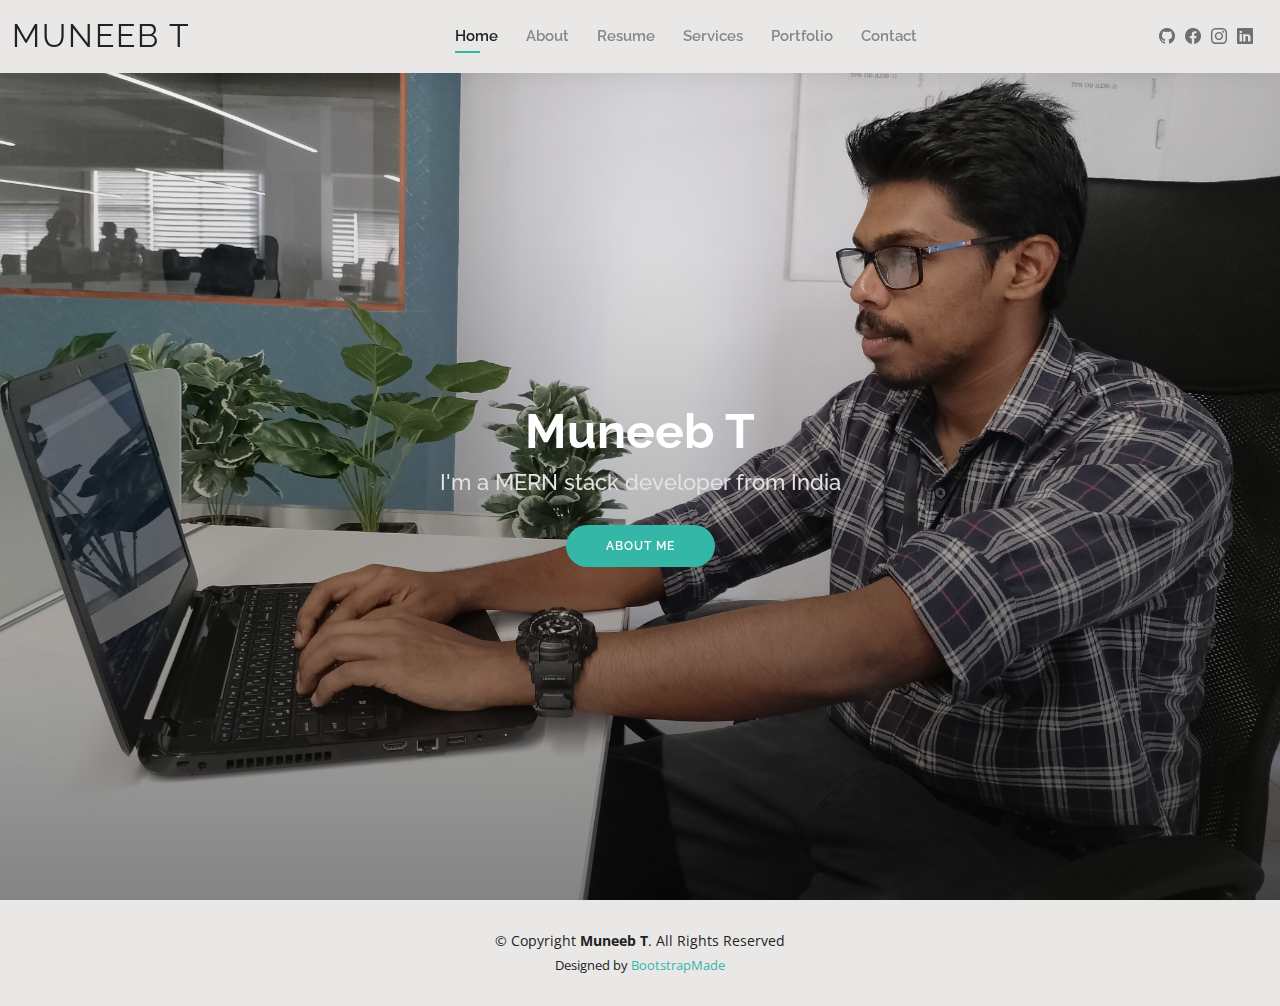
<file: index.html>
<!DOCTYPE html>
<html lang="en">

<head>
  <meta charset="utf-8">
  <meta content="width=device-width, initial-scale=1.0" name="viewport">

  <title>Muneeb T - Personal Website</title>
  <meta content="This is my personal website" name="description">
  <meta content="Muneeb T - Personal website" name="keywords">

  <!-- Favicons -->
  <link href="assets/img/favicon.jpg" rel="icon">
  <link href="assets/img/apple-touch-icon.png" rel="apple-touch-icon">

  <!-- Google Fonts -->
  <link href="https://fonts.googleapis.com/css?family=Open+Sans:300,300i,400,400i,600,600i,700,700i|Raleway:300,300i,400,400i,500,500i,600,600i,700,700i|Poppins:300,300i,400,400i,500,500i,600,600i,700,700i" rel="stylesheet">

  <!-- Vendor CSS Files -->
  <link href="assets/vendor/aos/aos.css" rel="stylesheet">
  <link href="assets/vendor/bootstrap/css/bootstrap.min.css" rel="stylesheet">
  <link href="assets/vendor/bootstrap-icons/bootstrap-icons.css" rel="stylesheet">
  <link href="assets/vendor/boxicons/css/boxicons.min.css" rel="stylesheet">
  <link href="assets/vendor/glightbox/css/glightbox.min.css" rel="stylesheet">
  <link href="assets/vendor/swiper/swiper-bundle.min.css" rel="stylesheet">

  <!-- Template Main CSS File -->
  <link href="assets/css/style.css" rel="stylesheet">
</head>

<body>

  <!-- ======= Header ======= -->
  <header id="header" class="fixed-top">
    <div class="container-fluid d-flex justify-content-between align-items-center">

      <h1 class="logo me-auto me-lg-0"><a href="index.html">Muneeb T</a></h1>
      <!-- Uncomment below if you prefer to use an image logo -->
      <!-- <a href="index.html" class="logo"><img src="assets/img/logo.png" alt="" class="img-fluid"></a>-->

      <nav id="navbar" class="navbar order-last order-lg-0">
        <ul>
          <li><a class="active" href="index.html">Home</a></li>
          <li><a href="about.html">About</a></li>
          <li><a href="resume.html">Resume</a></li>
          <li><a href="services.html">Services</a></li>
          <li><a href="portfolio.html">Portfolio</a></li>
          <li><a href="contact.html">Contact</a></li>
        </ul>
        <i class="bi bi-list mobile-nav-toggle"></i>
      </nav><!-- .navbar -->

      <div class="header-social-links">
        <a href="https://github.com/Muneeb-T" target="_blank" class="github"><i class="bi bi-github"></i></a>
        <a href="https://www.facebook.com/muneeb.t.31/" target="_blank" class="facebook"><i class="bi bi-facebook"></i></a>
        <a href="https://www.instagram.com/muneeb_t_/" target="_blank" class="instagram"><i class="bi bi-instagram"></i></a>
        <a href="https://www.linkedin.com/in/muneeb-t-178732217/" target="_blank" class="linkedin"><i class="bi bi-linkedin"></i></i></a>
      </div>

    </div>

  </header><!-- End Header -->

  <!-- ======= Hero Section ======= -->
  <section id="hero" class="d-flex align-items-center">
    <div class="container d-flex flex-column align-items-center" data-aos="zoom-in" data-aos-delay="100">
      <h1>Muneeb T</h1>
      <h2>I'm a MERN stack developer from India</h2>
      <a href="about.html" class="btn-about">About Me</a>
    </div>
  </section><!-- End Hero -->

  <!-- ======= Footer ======= -->
  <footer id="footer">
    <div class="container">
      <div class="copyright">
        &copy; Copyright <strong><span>Muneeb T</span></strong>. All Rights Reserved
      </div>
      <div class="credits">
        Designed by <a href="https://bootstrapmade.com/">BootstrapMade</a>
      </div>
    </div>
  </footer><!-- End  Footer -->

  <div id="preloader"></div>
  <a href="#" class="back-to-top d-flex align-items-center justify-content-center"><i class="bi bi-arrow-up-short"></i></a>

  <!-- Vendor JS Files -->
  <script src="assets/vendor/purecounter/purecounter.js"></script>
  <script src="assets/vendor/aos/aos.js"></script>
  <script src="assets/vendor/bootstrap/js/bootstrap.bundle.min.js"></script>
  <script src="assets/vendor/glightbox/js/glightbox.min.js"></script>
  <script src="assets/vendor/isotope-layout/isotope.pkgd.min.js"></script>
  <script src="assets/vendor/swiper/swiper-bundle.min.js"></script>
  <script src="assets/vendor/waypoints/noframework.waypoints.js"></script>

  <!-- Template Main JS File -->
  <script src="assets/js/main.js"></script>

</body>

</html>
</file>
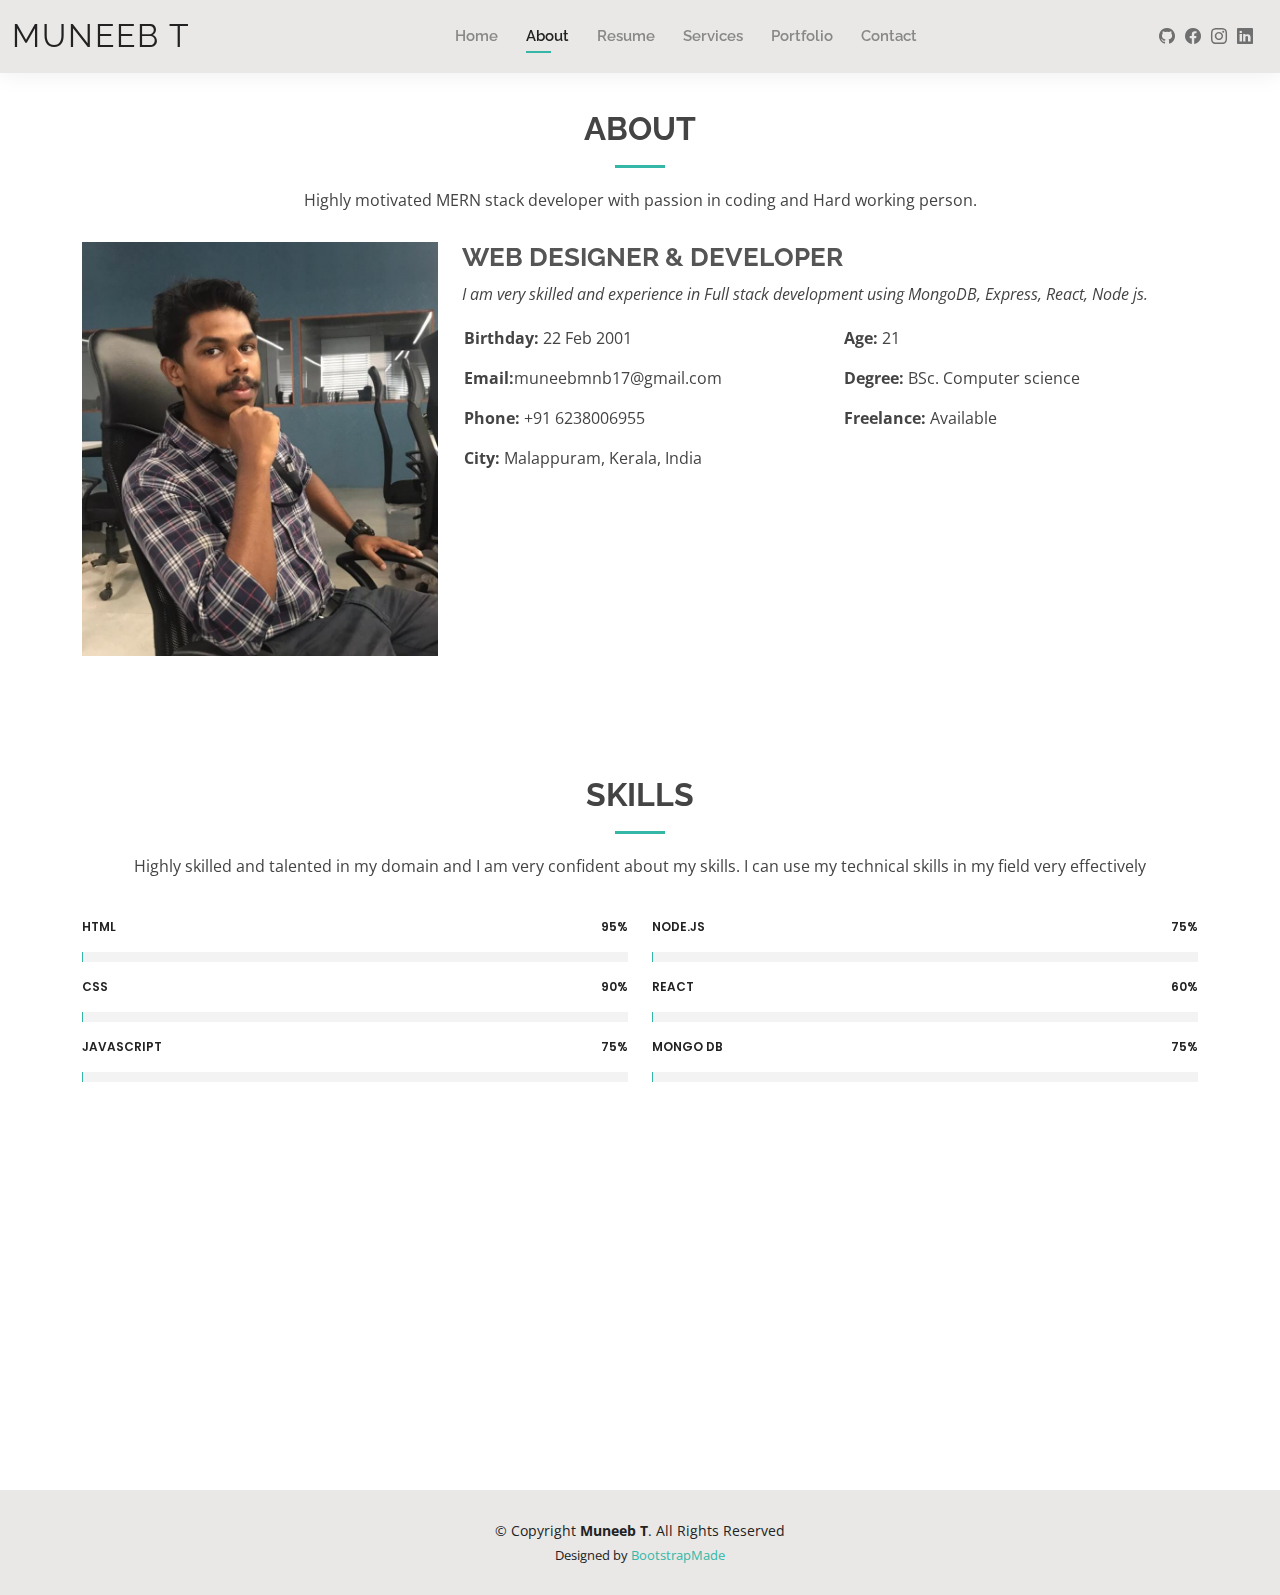
<file: about.html>
<!DOCTYPE html>
<html lang="en">

<head>
  <meta charset="utf-8">
  <meta content="width=device-width, initial-scale=1.0" name="viewport">

  <title>About - Muneeb T</title>
  <meta content="This is my personal website" name="description">
  <meta content="Muneeb T - Personal website" name="keywords">

  <!-- Favicons -->
  <link href="assets/img/favicon.jpg" rel="icon">
  <link href="assets/img/apple-touch-icon.png" rel="apple-touch-icon">

  <!-- Google Fonts -->
  <link href="https://fonts.googleapis.com/css?family=Open+Sans:300,300i,400,400i,600,600i,700,700i|Raleway:300,300i,400,400i,500,500i,600,600i,700,700i|Poppins:300,300i,400,400i,500,500i,600,600i,700,700i" rel="stylesheet">

  <!-- Vendor CSS Files -->
  <link href="assets/vendor/aos/aos.css" rel="stylesheet">
  <link href="assets/vendor/bootstrap/css/bootstrap.min.css" rel="stylesheet">
  <link href="assets/vendor/bootstrap-icons/bootstrap-icons.css" rel="stylesheet">
  <link href="assets/vendor/boxicons/css/boxicons.min.css" rel="stylesheet">
  <link href="assets/vendor/glightbox/css/glightbox.min.css" rel="stylesheet">
  <link href="assets/vendor/swiper/swiper-bundle.min.css" rel="stylesheet">

  <!-- Template Main CSS File -->
  <link href="assets/css/style.css" rel="stylesheet">
</head>

<body>

  <!-- ======= Header ======= -->
  <header id="header" class="fixed-top">
    <div class="container-fluid d-flex justify-content-between align-items-center">

      <h1 class="logo me-auto me-lg-0"><a href="index.html">Muneeb T</a></h1>

      <nav id="navbar" class="navbar order-last order-lg-0">
        <ul>
          <li><a href="index.html">Home</a></li>
          <li><a class="active" href="about.html">About</a></li>
          <li><a href="resume.html">Resume</a></li>
          <li><a href="services.html">Services</a></li>
          <li><a href="portfolio.html">Portfolio</a></li>
          <li><a href="contact.html">Contact</a></li>
        </ul>
        <i class="bi bi-list mobile-nav-toggle"></i>
      </nav><!-- .navbar -->

      <div class="header-social-links">
        <a href="https://github.com/Muneeb-T" target="_blank" class="github"><i class="bi bi-github"></i></a>
        <a href="https://www.facebook.com/muneeb.t.31/" target="_blank" class="facebook"><i class="bi bi-facebook"></i></a>
        <a href="https://www.instagram.com/muneeb_t_/" target="_blank" class="instagram"><i class="bi bi-instagram"></i></a>
        <a href="https://www.linkedin.com/in/muneeb-t-178732217/" target="_blank" class="linkedin"><i class="bi bi-linkedin"></i></i></a>
      </div>

    </div>

  </header><!-- End Header -->

  <main id="main">

    <!-- ======= About Section ======= -->
    <section id="about" class="about">
      <div class="container" data-aos="fade-up">

        <div class="section-title">
          <h2>About</h2>
          <p>Highly motivated MERN stack developer with passion in coding and Hard working person.</p>
        </div>

        <div class="row">
          <div class="col-lg-4">
            <img src="assets/img/about.jpg" class="img-fluid" alt="">
          </div>
          <div class="col-lg-8 pt-4 pt-lg-0 content">
            <h3>WEB DESIGNER &amp; DEVELOPER</h3>
            <p class="fst-italic">
              I am very skilled and experience in Full stack development using MongoDB, Express, React, Node js.
            </p>
            <div class="row">
              <div class="col-lg-6">
                <ul>
                  <li><i class="bi bi-rounded-right"></i> <strong>Birthday:</strong> 22 Feb 2001</li>
                  <li><i class="bi bi-rounded-right"></i> <strong>Email:</strong>muneebmnb17@gmail.com</li>
                  <li><i class="bi bi-rounded-right"></i> <strong>Phone:</strong> +91 6238006955</li>
                  <li><i class="bi bi-rounded-right"></i> <strong>City:</strong> Malappuram, Kerala, India</li>
                </ul>
              </div>
              <div class="col-lg-6">
                <ul>
                  <li><i class="bi bi-rounded-right"></i> <strong>Age:</strong> 21</li>
                  <li><i class="bi bi-rounded-right"></i> <strong>Degree:</strong> BSc. Computer science</li>
                  <li><i class="bi bi-rounded-right"></i> <strong>Freelance:</strong> Available</li>
                </ul>
              </div>
            </div>
          </div>
        </div>

      </div>
    </section><!-- End About Section -->

    <!-- ======= Skills Section ======= -->
    <section id="skills" class="skills">
      <div class="container" data-aos="fade-up">

        <div class="section-title">
          <h2>Skills</h2>
          <p>Highly skilled and talented in my domain and I am very confident about my skills. I can use my technical skills in my field very effectively </p>
        </div>

        <div class="row skills-content">

          <div class="col-lg-6">

            <div class="progress">
              <span class="skill">HTML <i class="val">95%</i></span>
              <div class="progress-bar-wrap">
                <div class="progress-bar" role="progressbar" aria-valuenow="95" aria-valuemin="0" aria-valuemax="100"></div>
              </div>
            </div>

            <div class="progress">
              <span class="skill">CSS <i class="val">90%</i></span>
              <div class="progress-bar-wrap">
                <div class="progress-bar" role="progressbar" aria-valuenow="90" aria-valuemin="0" aria-valuemax="100"></div>
              </div>
            </div>

            <div class="progress">
              <span class="skill">JavaScript <i class="val">75%</i></span>
              <div class="progress-bar-wrap">
                <div class="progress-bar" role="progressbar" aria-valuenow="75" aria-valuemin="0" aria-valuemax="100"></div>
              </div>
            </div>

          </div>

          <div class="col-lg-6">

            <div class="progress">
              <span class="skill">Node.js <i class="val">75%</i></span>
              <div class="progress-bar-wrap">
                <div class="progress-bar" role="progressbar" aria-valuenow="75" aria-valuemin="0" aria-valuemax="100"></div>
              </div>
            </div>

            <div class="progress">
              <span class="skill">React <i class="val">60%</i></span>
              <div class="progress-bar-wrap">
                <div class="progress-bar" role="progressbar" aria-valuenow="60" aria-valuemin="0" aria-valuemax="100"></div>
              </div>
            </div>

            <div class="progress">
              <span class="skill">Mongo DB <i class="val">75%</i></span>
              <div class="progress-bar-wrap">
                <div class="progress-bar" role="progressbar" aria-valuenow="75" aria-valuemin="0" aria-valuemax="100"></div>
              </div>
            </div>

          </div>

        </div>

      </div>
    </section><!-- End Skills Section -->

    <!-- ======= Facts Section ======= -->
    <section id="facts" class="facts">
      <div class="container" data-aos="fade-up">

        <div class="section-title">
          <h2>Facts</h2>
        </div>

        <div class="row counters">

          <div class="col-lg-3 col-6 text-center">
            <span data-purecounter-start="0" data-purecounter-end="4" data-purecounter-duration="1" class="purecounter"></span>
            <p>Clients</p>
          </div>

          <div class="col-lg-3 col-6 text-center">
            <span data-purecounter-start="0" data-purecounter-end="5" data-purecounter-duration="1" class="purecounter"></span>
            <p>Projects</p>
          </div>

          <div class="col-lg-3 col-6 text-center">
            <span data-purecounter-start="0" data-purecounter-end="3" data-purecounter-duration="1" class="purecounter"></span>
            <p>Awards</p>
          </div>

          <div class="col-lg-3 col-6 text-center">
            <span data-purecounter-start="0" data-purecounter-end="24" data-purecounter-duration="1" class="purecounter"></span>
            <p>Hours of support</p>
          </div>

        </div>

      </div>
    </section><!-- End Facts Section -->
  </main><!-- End #main -->

  <!-- ======= Footer ======= -->
  <footer id="footer">
    <div class="container">
      <div class="copyright">
        &copy; Copyright <strong><span>Muneeb T</span></strong>. All Rights Reserved
      </div>
      <div class="credits">
        Designed by <a href="https://bootstrapmade.com/">BootstrapMade</a>
      </div>
    </div>
  </footer><!-- End  Footer -->

  <div id="preloader"></div>
  <a href="#" class="back-to-top d-flex align-items-center justify-content-center"><i class="bi bi-arrow-up-short"></i></a>

  <!-- Vendor JS Files -->
  <script src="assets/vendor/purecounter/purecounter.js"></script>
  <script src="assets/vendor/aos/aos.js"></script>
  <script src="assets/vendor/bootstrap/js/bootstrap.bundle.min.js"></script>
  <script src="assets/vendor/glightbox/js/glightbox.min.js"></script>
  <script src="assets/vendor/isotope-layout/isotope.pkgd.min.js"></script>
  <script src="assets/vendor/swiper/swiper-bundle.min.js"></script>
  <script src="assets/vendor/waypoints/noframework.waypoints.js"></script>


  <!-- Template Main JS File -->
  <script src="assets/js/main.js"></script>

</body>

</html>
</file>
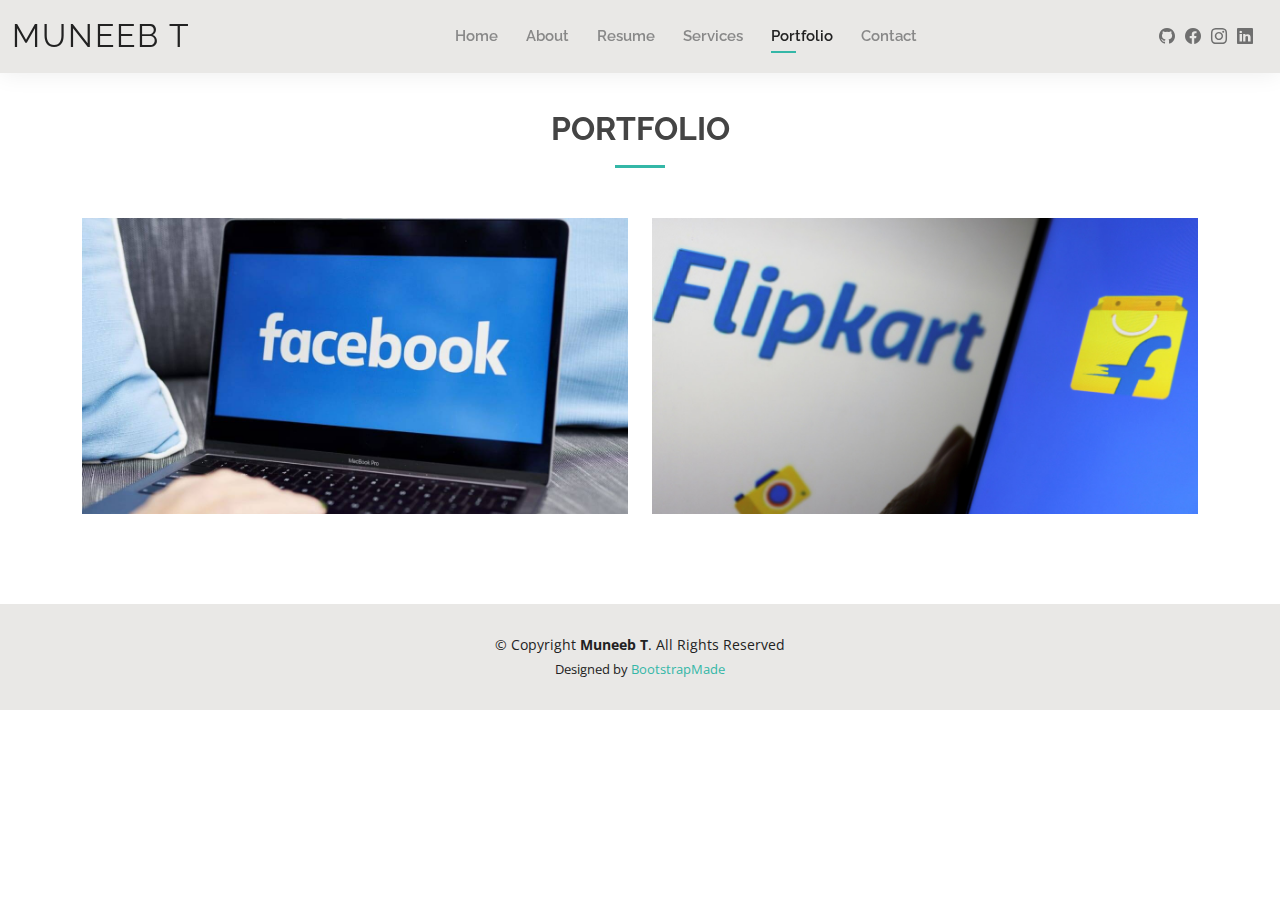
<file: portfolio.html>
<!DOCTYPE html>
<html lang="en">

<head>
  <meta charset="utf-8">
  <meta content="width=device-width, initial-scale=1.0" name="viewport">

  <title>Portfolio - Muneeb T</title>
  <meta content="This is my personal website" name="description">
  <meta content="Muneeb T - Personal website" name="keywords">

  <!-- Favicons -->
  <link href="assets/img/favicon.jpg" rel="icon">
  <link href="assets/img/apple-touch-icon.png" rel="apple-touch-icon">

  <!-- Google Fonts -->
  <link href="https://fonts.googleapis.com/css?family=Open+Sans:300,300i,400,400i,600,600i,700,700i|Raleway:300,300i,400,400i,500,500i,600,600i,700,700i|Poppins:300,300i,400,400i,500,500i,600,600i,700,700i" rel="stylesheet">

  <!-- Vendor CSS Files -->
  <link href="assets/vendor/aos/aos.css" rel="stylesheet">
  <link href="assets/vendor/bootstrap/css/bootstrap.min.css" rel="stylesheet">
  <link href="assets/vendor/bootstrap-icons/bootstrap-icons.css" rel="stylesheet">
  <link href="assets/vendor/boxicons/css/boxicons.min.css" rel="stylesheet">
  <link href="assets/vendor/glightbox/css/glightbox.min.css" rel="stylesheet">
  <link href="assets/vendor/swiper/swiper-bundle.min.css" rel="stylesheet">

  <!-- Template Main CSS File -->
  <link href="assets/css/style.css" rel="stylesheet">
  
</head>

<body>

  <!-- ======= Header ======= -->
  <header id="header" class="fixed-top">
    <div class="container-fluid d-flex justify-content-between align-items-center">

      <h1 class="logo me-auto me-lg-0"><a href="index.html">MUNEEB T</a></h1>
      <!-- Uncomment below if you prefer to use an image logo -->

      <nav id="navbar" class="navbar order-last order-lg-0">
        <ul>
          <li><a href="index.html">Home</a></li>
          <li><a href="about.html">About</a></li>
          <li><a href="resume.html">Resume</a></li>
          <li><a href="services.html">Services</a></li>
          <li><a class="active" href="portfolio.html">Portfolio</a></li>
          <li><a href="contact.html">Contact</a></li>
        </ul>
        <i class="bi bi-list mobile-nav-toggle"></i>
      </nav><!-- .navbar -->

      <div class="header-social-links">
        <a href="https://github.com/Muneeb-T" target="_blank" class="github"><i class="bi bi-github"></i></a>
        <a href="https://www.facebook.com/muneeb.t.31/" target="_blank" class="facebook"><i class="bi bi-facebook"></i></a>
        <a href="https://www.instagram.com/muneeb_t_/" target="_blank" class="instagram"><i class="bi bi-instagram"></i></a>
        <a href="https://www.linkedin.com/in/muneeb-t-178732217/" target="_blank" class="linkedin"><i class="bi bi-linkedin"></i></i></a>
      </div>

    </div>

  </header><!-- End Header -->

  <main id="main">

    <!-- ======= Portfolio Section ======= -->
    <section id="portfolio" class="portfolio">
      <div class="container" data-aos="fade-up">

        <div class="section-title">
          <h2>Portfolio</h2>
        </div>


        <div class="row portfolio-container" data-aos="fade-up" data-aos-delay="200">

          <div class="col-lg-6 col-md-6 portfolio-item">
            <div class="portfolio-wrap">
              <img src="assets/img/portfolio/facebook.jpg" class="img-fluid" alt="">
              <div class="portfolio-info">
                <h4>Facebook Model Page</h4>
                <div class="portfolio-links">
                  <a href="assets/img/portfolio/facebook.jpg" data-gallery="portfolioGallery" class="portfolio-lightbox" title="Facebook model page"><i class="bx bx-plus"></i></a>
                  <a href="https://muneeb-t.github.io/Facebook-Model-page/" class="portfolio-details-lightbox" data-glightbox="type: external" title="Portfolio Details"><i class="bx bx-link"></i></a>
                </div>
              </div>
            </div>
          </div>

          <div class="col-lg-6 col-md-6 portfolio-item">
            <div class="portfolio-wrap">
              <img src="assets/img/portfolio/flipkart.jpg" class="img-fluid" alt="">
              <div class="portfolio-info">
                <h4>Flipkart Model Page</h4>
                <div class="portfolio-links">
                  <a href="assets/img/portfolio/flipkart.jpg" data-gallery="portfolioGallery" class="portfolio-lightbox" title="Web 3"><i class="bx bx-plus"></i></a>
                  <a href="https://muneeb-t.github.io/Flipkart-Model-page/" class="portfolio-details-lightbox" data-glightbox="type: external" title="Portfolio Details"><i class="bx bx-link"></i></a>
                </div>
              </div>
            </div>
          </div>

        </div>

      </div>
    </section><!-- End Portfolio Section -->

  </main><!-- End #main -->

  <!-- ======= Footer ======= -->
  <footer id="footer">
    <div class="container">
      <div class="copyright">
        &copy; Copyright <strong><span>Muneeb T</span></strong>. All Rights Reserved
      </div>
      <div class="credits">
        Designed by <a href="https://bootstrapmade.com/">BootstrapMade</a>
      </div>
    </div>
  </footer><!-- End  Footer -->

  <div id="preloader"></div>
  <a href="#" class="back-to-top d-flex align-items-center justify-content-center"><i class="bi bi-arrow-up-short"></i></a>

  <!-- Vendor JS Files -->
  <script src="assets/vendor/purecounter/purecounter.js"></script>
  <script src="assets/vendor/aos/aos.js"></script>
  <script src="assets/vendor/bootstrap/js/bootstrap.bundle.min.js"></script>
  <script src="assets/vendor/glightbox/js/glightbox.min.js"></script>
  <script src="assets/vendor/isotope-layout/isotope.pkgd.min.js"></script>
  <script src="assets/vendor/swiper/swiper-bundle.min.js"></script>
  <script src="assets/vendor/waypoints/noframework.waypoints.js"></script>


  <!-- Template Main JS File -->
  <script src="assets/js/main.js"></script>

</body>

</html>
</file>
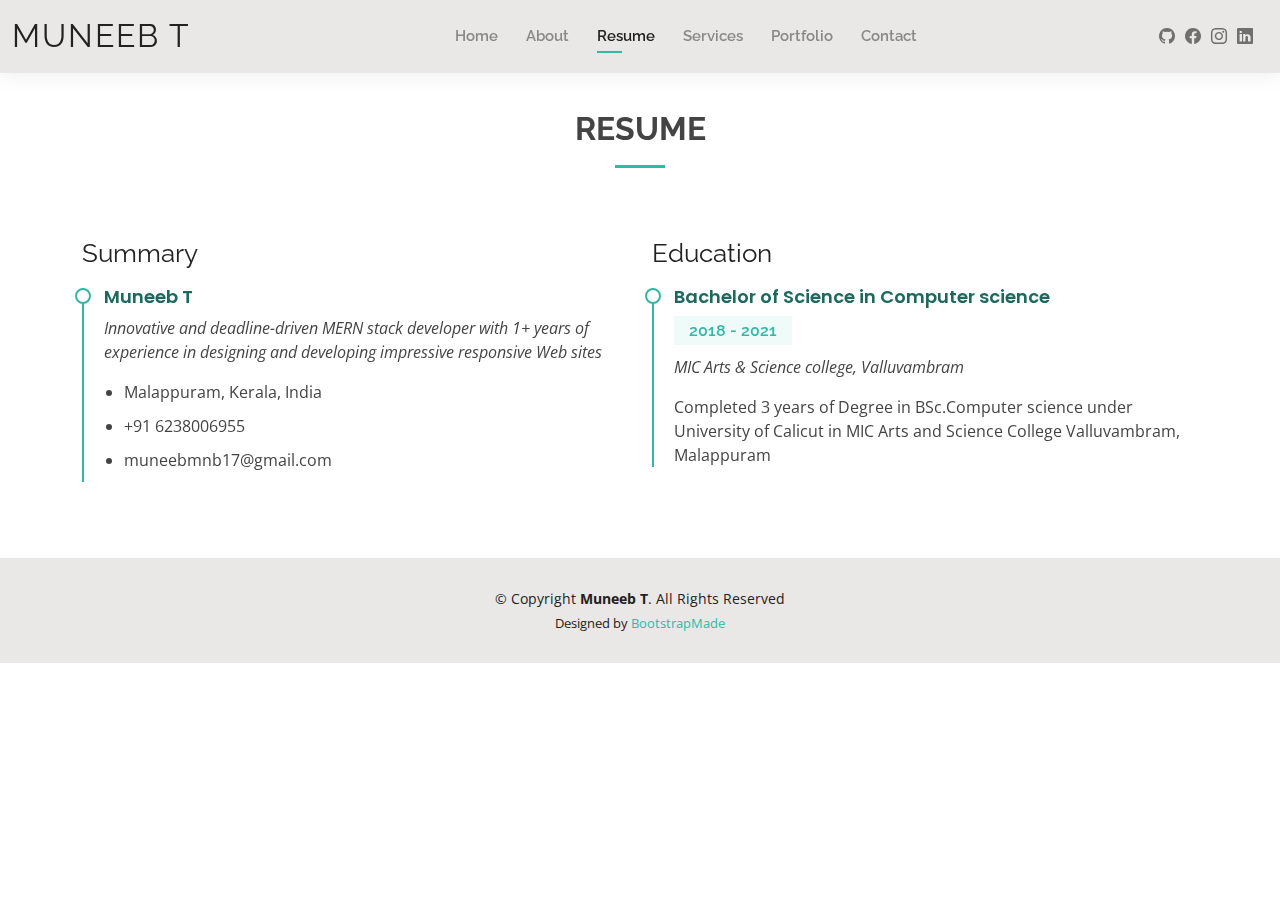
<file: resume.html>
<!DOCTYPE html>
<html lang="en">

<head>
  <meta charset="utf-8">
  <meta content="width=device-width, initial-scale=1.0" name="viewport">

  <title>Resume - Muneeb T</title>
  <meta content="This is my personal website" name="description">
  <meta content="Muneeb T - Personal website" name="keywords">

  <!-- Favicons -->
  <link href="assets/img/favicon.jpg" rel="icon">
  <link href="assets/img/apple-touch-icon.png" rel="apple-touch-icon">

  <!-- Google Fonts -->
  <link href="https://fonts.googleapis.com/css?family=Open+Sans:300,300i,400,400i,600,600i,700,700i|Raleway:300,300i,400,400i,500,500i,600,600i,700,700i|Poppins:300,300i,400,400i,500,500i,600,600i,700,700i" rel="stylesheet">

  <!-- Vendor CSS Files -->
  <link href="assets/vendor/aos/aos.css" rel="stylesheet">
  <link href="assets/vendor/bootstrap/css/bootstrap.min.css" rel="stylesheet">
  <link href="assets/vendor/bootstrap-icons/bootstrap-icons.css" rel="stylesheet">
  <link href="assets/vendor/boxicons/css/boxicons.min.css" rel="stylesheet">
  <link href="assets/vendor/glightbox/css/glightbox.min.css" rel="stylesheet">
  <link href="assets/vendor/swiper/swiper-bundle.min.css" rel="stylesheet">

  <!-- Template Main CSS File -->
  <link href="assets/css/style.css" rel="stylesheet">
</head>

<body>

  <!-- ======= Header ======= -->
  <header id="header" class="fixed-top">
    <div class="container-fluid d-flex justify-content-between align-items-center">

      <h1 class="logo me-auto me-lg-0"><a href="index.html">Muneeb T</a></h1>

      <nav id="navbar" class="navbar order-last order-lg-0">
        <ul>
          <li><a href="index.html">Home</a></li>
          <li><a href="about.html">About</a></li>
          <li><a class="active" href="resume.html">Resume</a></li>
          <li><a href="services.html">Services</a></li>
          <li><a href="portfolio.html">Portfolio</a></li>
          <li><a href="contact.html">Contact</a></li>
        </ul>
        <i class="bi bi-list mobile-nav-toggle"></i>
      </nav><!-- .navbar -->

      <div class="header-social-links">
        <a href="https://github.com/Muneeb-T" target="_blank" class="github"><i class="bi bi-github"></i></a>
        <a href="https://www.facebook.com/muneeb.t.31/" target="_blank" class="facebook"><i class="bi bi-facebook"></i></a>
        <a href="https://www.instagram.com/muneeb_t_/" target="_blank" class="instagram"><i class="bi bi-instagram"></i></a>
        <a href="https://www.linkedin.com/in/muneeb-t-178732217/" target="_blank" class="linkedin"><i class="bi bi-linkedin"></i></i></a>
      </div>

    </div>

  </header><!-- End Header -->

  <main id="main">

    <!-- ======= Resume Section ======= -->
    <section id="resume" class="resume">
      <div class="container" data-aos="fade-up">

        <div class="section-title">
          <h2>Resume</h2>
        </div>

        <div class="row">
          <div class="col-lg-6">
            <h3 class="resume-title">Summary</h3>
            <div class="resume-item pb-0">
              <h4>Muneeb T</h4>
              <p><em>Innovative and deadline-driven MERN stack developer with 1+ years of experience in designing and developing impressive responsive Web sites</em></p>
              <p>
              <ul>
                <li>Malappuram, Kerala, India</li>
                <li>+91 6238006955</li>
                <li>muneebmnb17@gmail.com</li>
              </ul>
              </p>
            </div>
          </div>
          <div class="col-lg-6">
            <h3 class="resume-title">Education</h3>
            <div class="resume-item">
              <h4>Bachelor of Science in Computer science</h4>
              <h5>2018 - 2021</h5>
              <p><em>MIC Arts &amp; Science college, Valluvambram</em></p>
              <p>Completed 3 years of Degree in BSc.Computer science under University of Calicut in MIC Arts and Science College Valluvambram, Malappuram</p>
            </div>
          </div>
        </div>

      </div>
    </section><!-- End Resume Section -->

  </main><!-- End #main -->

  <!-- ======= Footer ======= -->
  <footer id="footer">
    <div class="container">
      <div class="copyright">
        &copy; Copyright <strong><span>Muneeb T</span></strong>. All Rights Reserved
      </div>
      <div class="credits">
        Designed by <a href="https://bootstrapmade.com/">BootstrapMade</a>
      </div>
    </div>
  </footer><!-- End  Footer -->

  <div id="preloader"></div>
  <a href="#" class="back-to-top d-flex align-items-center justify-content-center"><i class="bi bi-arrow-up-short"></i></a>

  <!-- Vendor JS Files -->
  <script src="assets/vendor/purecounter/purecounter.js"></script>
  <script src="assets/vendor/aos/aos.js"></script>
  <script src="assets/vendor/bootstrap/js/bootstrap.bundle.min.js"></script>
  <script src="assets/vendor/glightbox/js/glightbox.min.js"></script>
  <script src="assets/vendor/isotope-layout/isotope.pkgd.min.js"></script>
  <script src="assets/vendor/swiper/swiper-bundle.min.js"></script>
  <script src="assets/vendor/waypoints/noframework.waypoints.js"></script>


  <!-- Template Main JS File -->
  <script src="assets/js/main.js"></script>

</body>

</html>
</file>
<file: assets/css/style.css>
/**
* Template Name: Kelly - v4.7.0
* Template URL: https://bootstrapmade.com/kelly-free-bootstrap-cv-resume-html-template/
* Author: BootstrapMade.com
* License: https://bootstrapmade.com/license/
*/

/*--------------------------------------------------------------
# General
--------------------------------------------------------------*/
body {
  font-family: "Open Sans", sans-serif;
  color: #444444;
}

a {
  color: #34b7a7;
  text-decoration: none;
}

a:hover {
  color: #51cdbe;
  text-decoration: none;
}

h1, h2, h3, h4, h5, h6 {
  font-family: "Raleway", sans-serif;
}

#main {
  margin-top: 50px;
}
@media (max-width: 992px) {
  #main {
    margin-top: 30px;
  }
}

/*--------------------------------------------------------------
# Preloader
--------------------------------------------------------------*/
#preloader {
  position: fixed;
  top: 0;
  left: 0;
  right: 0;
  bottom: 0;
  z-index: 9999;
  overflow: hidden;
  background: #fff;
}

#preloader:before {
  content: "";
  position: fixed;
  top: calc(50% - 30px);
  left: calc(50% - 30px);
  border: 6px solid #34b7a7;
  border-top-color: #dcf5f2;
  border-radius: 50%;
  width: 60px;
  height: 60px;
  -webkit-animation: animate-preloader 1s linear infinite;
  animation: animate-preloader 1s linear infinite;
}

@-webkit-keyframes animate-preloader {
  0% {
    transform: rotate(0deg);
  }
  100% {
    transform: rotate(360deg);
  }
}

@keyframes animate-preloader {
  0% {
    transform: rotate(0deg);
  }
  100% {
    transform: rotate(360deg);
  }
}
/*--------------------------------------------------------------
# Back to top button
--------------------------------------------------------------*/
.back-to-top {
  position: fixed;
  visibility: hidden;
  opacity: 0;
  right: 15px;
  bottom: 15px;
  z-index: 996;
  background: #34b7a7;
  width: 40px;
  height: 40px;
  border-radius: 50px;
  transition: all 0.4s;
}
.back-to-top i {
  font-size: 24px;
  color: #fff;
  line-height: 0;
}
.back-to-top:hover {
  background: #49cbbb;
  color: #fff;
}
.back-to-top.active {
  visibility: visible;
  opacity: 1;
}

/*--------------------------------------------------------------
# Header
--------------------------------------------------------------*/
#header {
  background: #e9e8e6;
  box-shadow: 0px 0px 25px 0 rgba(0, 0, 0, 0.08);
  z-index: 997;
  padding: 15px 0;
}
#header .logo {
  font-size: 32px;
  margin: 0;
  padding: 0;
  line-height: 1;
  font-weight: 400;
  letter-spacing: 2px;
  text-transform: uppercase;
}
#header .logo a {
  color: #222222;
}
#header .logo img {
  max-height: 40px;
}
@media (max-width: 992px) {
  #header .logo {
    font-size: 28px;
  }
}

/*--------------------------------------------------------------
# Header Social Links
--------------------------------------------------------------*/
.header-social-links {
  padding-right: 15px;
}
.header-social-links a {
  color: #6f6f6f;
  padding-left: 6px;
  display: inline-block;
  line-height: 0px;
  transition: 0.3s;
  font-size: 16px;
}
.header-social-links a:hover {
  color: #34b7a7;
}

/*--------------------------------------------------------------
# Navigation Menu
--------------------------------------------------------------*/
/**
* Desktop Navigation 
*/
.navbar {
  padding: 0;
}
.navbar ul {
  margin: 0;
  padding: 0;
  display: flex;
  list-style: none;
  align-items: center;
}
.navbar li {
  position: relative;
  padding: 10px 0 10px 28px;
}
.navbar a, .navbar a:focus {
  display: flex;
  align-items: center;
  justify-content: space-between;
  font-family: "Raleway", sans-serif;
  font-size: 15px;
  font-weight: 600;
  color: #888888;
  white-space: nowrap;
  transition: 0.3s;
  position: relative;
}
.navbar a i, .navbar a:focus i {
  font-size: 12px;
  line-height: 0;
  margin-left: 5px;
}
.navbar > ul > li > a:before {
  content: "";
  position: absolute;
  width: 0;
  height: 2px;
  bottom: -5px;
  left: 0;
  background-color: #34b7a7;
  visibility: hidden;
  width: 0px;
  transition: all 0.3s ease-in-out 0s;
}
.navbar a:hover:before, .navbar li:hover > a:before, .navbar .active:before {
  visibility: visible;
  width: 25px;
}
.navbar a:hover, .navbar .active, .navbar .active:focus, .navbar li:hover > a {
  color: #222222;
}
.navbar .dropdown ul {
  display: block;
  position: absolute;
  left: 14px;
  top: calc(100% + 30px);
  margin: 0;
  padding: 10px 0;
  z-index: 99;
  opacity: 0;
  visibility: hidden;
  background: #fff;
  box-shadow: 0px 0px 30px rgba(127, 137, 161, 0.25);
  transition: 0.3s;
  border-radius: 4px;
}
.navbar .dropdown ul li {
  min-width: 200px;
  padding: 0;
}
.navbar .dropdown ul a {
  padding: 10px 20px;
  font-size: 15px;
  text-transform: none;
  font-weight: 600;
}
.navbar .dropdown ul a i {
  font-size: 12px;
}
.navbar .dropdown ul a:hover, .navbar .dropdown ul .active:hover, .navbar .dropdown ul li:hover > a {
  color: #34b7a7;
}
.navbar .dropdown:hover > ul {
  opacity: 1;
  top: 100%;
  visibility: visible;
}
.navbar .dropdown .dropdown ul {
  top: 0;
  left: calc(100% - 30px);
  visibility: hidden;
}
.navbar .dropdown .dropdown:hover > ul {
  opacity: 1;
  top: 0;
  left: 100%;
  visibility: visible;
}
@media (max-width: 1366px) {
  .navbar .dropdown .dropdown ul {
    left: -90%;
  }
  .navbar .dropdown .dropdown:hover > ul {
    left: -100%;
  }
}

/**
* Mobile Navigation 
*/
.mobile-nav-toggle {
  color: #222222;
  font-size: 28px;
  cursor: pointer;
  display: none;
  line-height: 0;
  transition: 0.5s;
}
.mobile-nav-toggle.bi-x {
  color: #fff;
}

@media (max-width: 991px) {
  .mobile-nav-toggle {
    display: block;
  }

  .navbar ul {
    display: none;
  }
}
.navbar-mobile {
  position: fixed;
  overflow: hidden;
  top: 0;
  right: 0;
  left: 0;
  bottom: 0;
  background: rgba(9, 9, 9, 0.9);
  transition: 0.3s;
  z-index: 999;
}
.navbar-mobile .mobile-nav-toggle {
  position: absolute;
  top: 15px;
  right: 15px;
}
.navbar-mobile ul {
  display: block;
  position: absolute;
  top: 55px;
  right: 15px;
  bottom: 15px;
  left: 15px;
  padding: 10px 0;
  border-radius: 10px;
  background-color: #fff;
  overflow-y: auto;
  transition: 0.3s;
}
.navbar-mobile a, .navbar-mobile a:focus {
  font-size: 15px;
  padding-right: 15px;
  color: #222222;
}
.navbar-mobile a:hover, .navbar-mobile .active, .navbar-mobile li:hover > a {
  color: #34b7a7;
}
.navbar-mobile .getstarted, .navbar-mobile .getstarted:focus {
  margin: 15px;
}
.navbar-mobile .dropdown ul {
  position: static;
  display: none;
  margin: 10px 20px;
  padding: 10px 0;
  z-index: 99;
  opacity: 1;
  visibility: visible;
  background: #fff;
  box-shadow: 0px 0px 30px rgba(127, 137, 161, 0.25);
}
.navbar-mobile .dropdown ul li {
  min-width: 200px;
}
.navbar-mobile .dropdown ul a {
  padding: 10px 20px;
}
.navbar-mobile .dropdown ul a i {
  font-size: 12px;
}
.navbar-mobile .dropdown ul a:hover, .navbar-mobile .dropdown ul .active:hover, .navbar-mobile .dropdown ul li:hover > a {
  color: #34b7a7;
}
.navbar-mobile .dropdown > .dropdown-active {
  display: block;
}

/*--------------------------------------------------------------
# Hero Section
--------------------------------------------------------------*/
#hero {
  width: 100%;
  height: 100vh;
  background: linear-gradient(transparent, rgba(10, 10, 10, 0.5)), url("../img/hero-bg.jpg") top right;
  
  background-size: cover;
}
#hero .container {
  padding-top: 70px;
  position: relative;
}
@media (max-width: 992px) {
  #hero .container {
    padding-top: 58px;
  }
}
#hero h1 {
  margin: 0;
  font-size: 48px;
  font-weight: 700;
  line-height: 56px;
  color: #ffffff;
}
#hero h2 {
  color: #e2e2e2;
  margin: 10px 0 0 0;
  font-size: 22px;
}
#hero .btn-about {
  font-family: "Raleway", sans-serif;
  text-transform: uppercase;
  font-weight: 600;
  font-size: 12px;
  letter-spacing: 1px;
  display: inline-block;
  padding: 12px 40px;
  border-radius: 50px;
  transition: 0.5s;
  margin-top: 30px;
  color: #fff;
  background: #34b7a7;
}
#hero .btn-about:hover {
  background: #3dc8b7;
}
@media (min-width: 1024px) {
  #hero {
    background-attachment: fixed;
  }
}
@media (max-width: 992px) {
  #hero:before {
    content: "";
    background: rgba(255, 255, 255, 0.8);
    position: absolute;
    bottom: 0;
    top: 0;
    left: 0;
    right: 0;
  }
  #hero h1 {
    font-size: 28px;
    line-height: 36px;
  }
  #hero h2 {
    font-size: 18px;
    line-height: 24px;
  }
}

/*--------------------------------------------------------------
# Sections General
--------------------------------------------------------------*/
section {
  padding: 60px 0;
}

.section-bg {
  background-color: #e7f8f6;
}

.section-title {
  text-align: center;
  padding-bottom: 30px;
}
.section-title h2 {
  font-size: 32px;
  font-weight: bold;
  text-transform: uppercase;
  margin-bottom: 20px;
  padding-bottom: 20px;
  position: relative;
}
.section-title h2::after {
  content: "";
  position: absolute;
  display: block;
  width: 50px;
  height: 3px;
  background: #34b7a7;
  bottom: 0;
  left: calc(50% - 25px);
}
.section-title p {
  margin-bottom: 0;
}

/*--------------------------------------------------------------
# Cta
--------------------------------------------------------------*/
.cta {
  background: linear-gradient(rgba(0, 0, 0, 0.6), rgba(0, 0, 0, 0.6)), url("../img/bg-1.jpg") fixed center center;
  background-size: cover;
  padding: 80px 0;
}
.cta h3 {
  color: #fff;
  font-size: 28px;
  font-weight: 700;
}
.cta p {
  color: #fff;
}
.cta .cta-btn {
  font-family: "Raleway", sans-serif;
  text-transform: uppercase;
  font-weight: 500;
  font-size: 16px;
  letter-spacing: 1px;
  display: inline-block;
  padding: 8px 20px;
  border-radius: 2px;
  transition: 0.5s;
  margin: 10px;
  border: 2px solid #fff;
  color: #fff;
}
.cta .cta-btn:hover {
  background: #34b7a7;
  border: 2px solid #34b7a7;
}
@media (max-width: 1024px) {
  .cta {
    background-attachment: scroll;
  }
}
@media (min-width: 769px) {
  .cta .cta-btn-container {
    display: flex;
    align-items: center;
    justify-content: flex-end;
  }
}

/*--------------------------------------------------------------
# About
--------------------------------------------------------------*/
.about .content h3 {
  font-weight: 700;
  font-size: 26px;
  color: #555555;
}
.about .content ul {
  list-style: none;
  padding: 0;
}
.about .content ul li {
  padding-bottom: 10px;
}
.about .content ul i {
  font-size: 20px;
  padding-right: 2px;
  color: #34b7a7;
}
.about .content p:last-child {
  margin-bottom: 0;
}

/*--------------------------------------------------------------
# Skills
--------------------------------------------------------------*/
.skills .progress {
  height: 60px;
  display: block;
  background: none;
  border-radius: 0;
}
.skills .progress .skill {
  padding: 10px 0;
  margin: 0 0 6px 0;
  text-transform: uppercase;
  display: block;
  font-weight: 600;
  font-family: "Poppins", sans-serif;
  color: #222222;
}
.skills .progress .skill .val {
  float: right;
  font-style: normal;
}
.skills .progress-bar-wrap {
  background: #f3f3f3;
}
.skills .progress-bar {
  width: 1px;
  height: 10px;
  transition: 0.9s;
  background-color: #34b7a7;
}

/*--------------------------------------------------------------
# Facts
--------------------------------------------------------------*/
.facts .counters span {
  font-size: 48px;
  display: block;
  color: #34b7a7;
}
.facts .counters p {
  padding: 0;
  margin: 0 0 20px 0;
  font-family: "Raleway", sans-serif;
  font-size: 14px;
}

/*--------------------------------------------------------------
# Testimonials
--------------------------------------------------------------*/
.testimonials .section-header {
  margin-bottom: 40px;
}
.testimonials .testimonials-carousel, .testimonials .testimonials-slider {
  overflow: hidden;
}
.testimonials .testimonial-item {
  text-align: center;
}
.testimonials .testimonial-item .testimonial-img {
  width: 120px;
  border-radius: 50%;
  border: 4px solid #fff;
  margin: 0 auto;
}
.testimonials .testimonial-item h3 {
  font-size: 20px;
  font-weight: bold;
  margin: 10px 0 5px 0;
  color: #111;
}
.testimonials .testimonial-item h4 {
  font-size: 14px;
  color: #999;
  margin: 0 0 15px 0;
}
.testimonials .testimonial-item .quote-icon-left, .testimonials .testimonial-item .quote-icon-right {
  color: #c8efea;
  font-size: 26px;
}
.testimonials .testimonial-item .quote-icon-left {
  display: inline-block;
  left: -5px;
  position: relative;
}
.testimonials .testimonial-item .quote-icon-right {
  display: inline-block;
  right: -5px;
  position: relative;
  top: 10px;
}
.testimonials .testimonial-item p {
  font-style: italic;
  margin: 0 auto 15px auto;
}
@media (min-width: 992px) {
  .testimonials .testimonial-item p {
    width: 80%;
  }
}
.testimonials .swiper-pagination {
  margin-top: 20px;
  position: relative;
}
.testimonials .swiper-pagination .swiper-pagination-bullet {
  width: 12px;
  height: 12px;
  background-color: #fff;
  opacity: 1;
  border: 1px solid #34b7a7;
}
.testimonials .swiper-pagination .swiper-pagination-bullet-active {
  background-color: #34b7a7;
}

/*--------------------------------------------------------------
# Resume
--------------------------------------------------------------*/
.resume .resume-title {
  font-size: 26px;
  font-weight: 400;
  margin-top: 20px;
  margin-bottom: 20px;
  color: #222222;
}
.resume .resume-item {
  padding: 0 0 20px 20px;
  margin-top: -2px;
  border-left: 2px solid #34b7a7;
  position: relative;
}
.resume .resume-item h4 {
  line-height: 18px;
  font-size: 18px;
  font-weight: 600;
  font-family: "Poppins", sans-serif;
  color: #1d685f;
  margin-bottom: 10px;
}
.resume .resume-item h5 {
  font-size: 16px;
  background: #effbf9;
  padding: 5px 15px;
  display: inline-block;
  font-weight: 600;
  margin-bottom: 10px;
  color: #34b7a7;
}
.resume .resume-item ul {
  padding-left: 20px;
}
.resume .resume-item ul li {
  padding-bottom: 10px;
}
.resume .resume-item:last-child {
  padding-bottom: 0;
}
.resume .resume-item::before {
  content: "";
  position: absolute;
  width: 16px;
  height: 16px;
  border-radius: 50px;
  left: -9px;
  top: 0;
  background: #fff;
  border: 2px solid #34b7a7;
}

/*--------------------------------------------------------------
# Services
--------------------------------------------------------------*/
.services .icon-box {
  text-align: center;
  padding: 70px 20px 80px 20px;
  transition: all ease-in-out 0.3s;
  background: #fff;
  box-shadow: 0px 0 35px 0 rgba(0, 0, 0, 0.08);
}
.services .icon-box .icon {
  margin: 0 auto;
  width: 100px;
  height: 100px;
  display: flex;
  align-items: center;
  justify-content: center;
  transition: ease-in-out 0.3s;
  position: relative;
}
.services .icon-box .icon i {
  font-size: 36px;
  transition: 0.5s;
  position: relative;
}
.services .icon-box .icon svg {
  position: absolute;
  top: 0;
  left: 0;
}
.services .icon-box .icon svg path {
  transition: 0.5s;
  fill: #f5f5f5;
}
.services .icon-box h4 {
  font-weight: 600;
  margin: 10px 0 15px 0;
  font-size: 22px;
}
.services .icon-box h4 a {
  color: #222222;
  transition: ease-in-out 0.3s;
}
.services .icon-box p {
  line-height: 24px;
  font-size: 14px;
  margin-bottom: 0;
}
.services .iconbox-blue i {
  color: #47aeff;
}
.services .iconbox-blue:hover .icon i {
  color: #fff;
}
.services .iconbox-blue:hover .icon path {
  fill: #47aeff;
}
.services .iconbox-orange i {
  color: #ffa76e;
}
.services .iconbox-orange:hover .icon i {
  color: #fff;
}
.services .iconbox-orange:hover .icon path {
  fill: #ffa76e;
}
.services .iconbox-pink i {
  color: #e80368;
}
.services .iconbox-pink:hover .icon i {
  color: #fff;
}
.services .iconbox-pink:hover .icon path {
  fill: #e80368;
}
.services .iconbox-yellow i {
  color: #ffbb2c;
}
.services .iconbox-yellow:hover .icon i {
  color: #fff;
}
.services .iconbox-yellow:hover .icon path {
  fill: #ffbb2c;
}
.services .iconbox-red i {
  color: #ff5828;
}
.services .iconbox-red:hover .icon i {
  color: #fff;
}
.services .iconbox-red:hover .icon path {
  fill: #ff5828;
}
.services .iconbox-teal i {
  color: #11dbcf;
}
.services .iconbox-teal:hover .icon i {
  color: #fff;
}
.services .iconbox-teal:hover .icon path {
  fill: #11dbcf;
}

/*--------------------------------------------------------------
# Portfolio
--------------------------------------------------------------*/
.portfolio .portfolio-item {
  margin-bottom: 30px;
}
.portfolio #portfolio-flters {
  padding: 0;
  margin: 0 auto 20px auto;
  list-style: none;
  text-align: center;
}
.portfolio #portfolio-flters li {
  cursor: pointer;
  display: inline-block;
  padding: 8px 16px 10px 16px;
  font-size: 13px;
  font-weight: 500;
  line-height: 1;
  text-transform: uppercase;
  color: #444444;
  margin-bottom: 5px;
  transition: all 0.3s ease-in-out;
  border-radius: 50px;
}
.portfolio #portfolio-flters li:hover, .portfolio #portfolio-flters li.filter-active {
  color: #fff;
  background: #34b7a7;
}
.portfolio #portfolio-flters li:last-child {
  margin-right: 0;
}
.portfolio .portfolio-wrap {
  transition: 0.3s;
  position: relative;
  overflow: hidden;
  z-index: 1;
  background: rgba(34, 34, 34, 0.6);
}
.portfolio .portfolio-wrap::before {
  content: "";
  background: rgba(34, 34, 34, 0.6);
  position: absolute;
  left: 0;
  right: 0;
  top: 0;
  bottom: 0;
  transition: all ease-in-out 0.3s;
  z-index: 2;
  opacity: 0;
}
.portfolio .portfolio-wrap img {
  transition: all ease-in-out 0.3s;
}
.portfolio .portfolio-wrap .portfolio-info {
  opacity: 0;
  position: absolute;
  top: 0;
  left: 0;
  right: 0;
  bottom: 0;
  z-index: 3;
  transition: all ease-in-out 0.3s;
  display: flex;
  flex-direction: column;
  justify-content: flex-end;
  align-items: flex-start;
  padding: 20px;
}
.portfolio .portfolio-wrap .portfolio-info h4 {
  font-size: 20px;
  color: #fff;
  font-weight: 600;
}
.portfolio .portfolio-wrap .portfolio-info p {
  color: rgba(255, 255, 255, 0.7);
  font-size: 14px;
  text-transform: uppercase;
  padding: 0;
  margin: 0;
  font-style: italic;
}
.portfolio .portfolio-wrap .portfolio-links {
  text-align: center;
  z-index: 4;
}
.portfolio .portfolio-wrap .portfolio-links a {
  color: #fff;
  margin: 0 5px 0 0;
  font-size: 28px;
  display: inline-block;
  transition: 0.3s;
}
.portfolio .portfolio-wrap .portfolio-links a:hover {
  color: #78d9cd;
}
.portfolio .portfolio-wrap:hover::before {
  opacity: 1;
}
.portfolio .portfolio-wrap:hover img {
  transform: scale(1.2);
}
.portfolio .portfolio-wrap:hover .portfolio-info {
  opacity: 1;
}

/*--------------------------------------------------------------
# Portfolio Details
--------------------------------------------------------------*/
.portfolio-details {
  padding-top: 0;
}
.portfolio-details .portfolio-details-slider img {
  width: 100%;
}
.portfolio-details .portfolio-details-slider .swiper-pagination {
  margin-top: 20px;
  position: relative;
}
.portfolio-details .portfolio-details-slider .swiper-pagination .swiper-pagination-bullet {
  width: 12px;
  height: 12px;
  background-color: #fff;
  opacity: 1;
  border: 1px solid #34b7a7;
}
.portfolio-details .portfolio-details-slider .swiper-pagination .swiper-pagination-bullet-active {
  background-color: #34b7a7;
}
.portfolio-details .portfolio-info {
  padding: 30px;
  box-shadow: 0px 0 30px rgba(34, 34, 34, 0.08);
}
.portfolio-details .portfolio-info h3 {
  font-size: 22px;
  font-weight: 700;
  margin-bottom: 20px;
  padding-bottom: 20px;
  border-bottom: 1px solid #eee;
}
.portfolio-details .portfolio-info ul {
  list-style: none;
  padding: 0;
  font-size: 15px;
}
.portfolio-details .portfolio-info ul li + li {
  margin-top: 10px;
}
.portfolio-details .portfolio-description {
  padding-top: 30px;
}
.portfolio-details .portfolio-description h2 {
  font-size: 26px;
  font-weight: 700;
  margin-bottom: 20px;
}
.portfolio-details .portfolio-description p {
  padding: 0;
}

/*--------------------------------------------------------------
# Contact
--------------------------------------------------------------*/
.contact .info {
  width: 100%;
  background: #fff;
}
.contact .info i {
  font-size: 20px;
  color: #34b7a7;
  float: left;
  width: 44px;
  height: 44px;
  background: #effbf9;
  display: flex;
  justify-content: center;
  align-items: center;
  border-radius: 50px;
  transition: all 0.3s ease-in-out;
}
.contact .info h4 {
  padding: 0 0 0 60px;
  font-size: 22px;
  font-weight: 600;
  margin-bottom: 5px;
  color: #222222;
}
.contact .info p {
  padding: 0 0 0 60px;
  margin-bottom: 0;
  font-size: 14px;
  color: #555555;
}
.contact .info .email, .contact .info .phone {
  margin-top: 40px;
}
.contact .info .email:hover i, .contact .info .address:hover i, .contact .info .phone:hover i {
  background: #34b7a7;
  color: #fff;
}
.contact .php-email-form {
  width: 100%;
  background: #fff;
}
.contact .php-email-form .form-group {
  padding-bottom: 8px;
}
.contact .php-email-form .error-message {
  display: none;
  color: #fff;
  background: #ed3c0d;
  text-align: center;
  padding: 15px;
  font-weight: 600;
}
.contact .php-email-form .sent-message {
  display: none;
  color: #fff;
  background: #18d26e;
  text-align: center;
  padding: 15px;
  font-weight: 600;
}
.contact .php-email-form .loading {
  display: none;
  background: #fff;
  text-align: center;
  padding: 15px;
}
.contact .php-email-form .loading:before {
  content: "";
  display: inline-block;
  border-radius: 50%;
  width: 24px;
  height: 24px;
  margin: 0 10px -6px 0;
  border: 3px solid #18d26e;
  border-top-color: #eee;
  -webkit-animation: animate-loading 1s linear infinite;
  animation: animate-loading 1s linear infinite;
}
.contact .php-email-form input, .contact .php-email-form textarea {
  border-radius: 4px;
  box-shadow: none;
  font-size: 14px;
}
.contact .php-email-form input:focus, .contact .php-email-form textarea:focus {
  border-color: #34b7a7;
}
.contact .php-email-form input {
  height: 44px;
}
.contact .php-email-form textarea {
  padding: 10px 12px;
}
.contact .php-email-form button[type=submit] {
  background: #34b7a7;
  border: 0;
  padding: 10px 30px 12px 30px;
  color: #fff;
  transition: 0.4s;
  border-radius: 50px;
}
.contact .php-email-form button[type=submit]:hover {
  background: #3dc8b7;
}
@-webkit-keyframes animate-loading {
  0% {
    transform: rotate(0deg);
  }
  100% {
    transform: rotate(360deg);
  }
}
@keyframes animate-loading {
  0% {
    transform: rotate(0deg);
  }
  100% {
    transform: rotate(360deg);
  }
}

/*--------------------------------------------------------------
# Footer
--------------------------------------------------------------*/
#footer {
  background: #e9e8e6;
  padding: 30px 0;
  color: #222222;
  font-size: 14px;
  text-align: center;
}
#footer .credits {
  padding-top: 5px;
  font-size: 13px;
}
#footer .credits a {
  color: #34b7a7;
}


.validate{
  font-weight: bolder;
  color: red;
  font-size: 12px;
}
</file>
